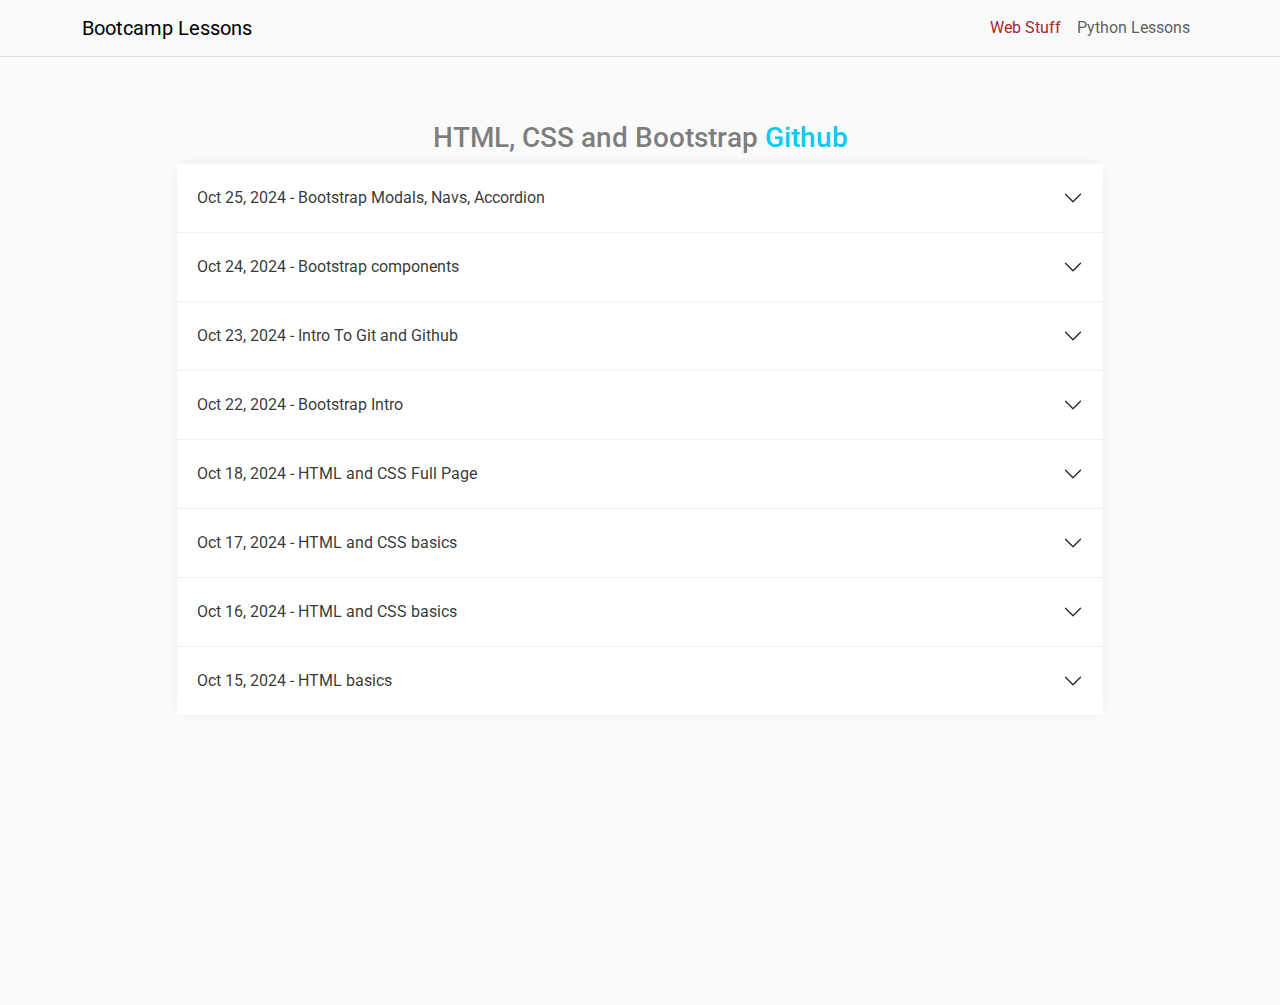
<file: index.html>
<!doctype html>
<html lang="en">
<head>
    <meta charset="UTF-8">
    <meta name="viewport" content="width=device-width, initial-scale=1">
    <meta http-equiv="Cache-Control" content="no-cache, no-store, must-revalidate"/>
    <meta http-equiv="Pragma" content="no-cache"/>
    <meta http-equiv="Expires" content="0"/>
    <title>Recordings</title>
    <link href="https://cdn.jsdelivr.net/npm/bootstrap@5.3.3/dist/css/bootstrap.min.css" rel="stylesheet">
    <script src="https://cdn.jsdelivr.net/npm/bootstrap@5.3.3/dist/js/bootstrap.bundle.min.js"></script>
    <link rel="preconnect" href="https://fonts.googleapis.com">
    <link rel="preconnect" href="https://fonts.gstatic.com" crossorigin>
    <link href="https://fonts.googleapis.com/css2?family=Roboto:ital,wght@0,100;0,300;0,400;0,500;0,700;0,900;1,100;1,300;1,400;1,500;1,700;1,900&display=swap"
          rel="stylesheet">
    <link rel="stylesheet" href="css/styles.css">
</head>
<body>
<nav class="navbar navbar-expand-sm bg-light navbar-light border-bottom">
    <div class="container">
        <a class="navbar-brand" href="/index.html">Bootcamp Lessons</a>
        <button class="navbar-toggler" type="button" data-bs-toggle="collapse" data-bs-target="#collapsibleNavbar">
            <span class="navbar-toggler-icon"></span>
        </button>
        <div class="collapse navbar-collapse justify-content-end" id="collapsibleNavbar">
            <ul class="navbar-nav">
                <li class="nav-item">
                    <a class="nav-link active" href="index.html">Web Stuff</a>
                </li>
                <li class="nav-item">
                    <a class="nav-link" href="python/index.html">Python Lessons</a>
                </li>
            </ul>
        </div>
    </div>
</nav>

<div class="container mt-5 vh-100 align-items-center">
    <div class="row d-flex justify-content-center">
        <div class="col-sm-10 pt-3 pb-3">
            <h3 class="text-black-50 text-center">HTML, CSS and Bootstrap <a href="https://github.com/coolmindcodes/bs-basics" class="text-decoration-none text-info">Github</a></h3>
            <div class="accordion accordion-flush" id="accordionFlushExample">

                <div class="accordion-item">
                    <h2 class="accordion-header" id="flush-heading8">
                        <button class="accordion-button collapsed py-4" type="button" data-bs-toggle="collapse"
                                data-bs-target="#flush-collapse8" aria-expanded="false"
                                aria-controls="flush-collapse8">
                            Oct 25, 2024 - Bootstrap Modals, Navs, Accordion
                        </button>
                    </h2>
                    <div id="flush-collapse8" class="accordion-collapse collapse"
                         aria-labelledby="flush-heading8" data-bs-parent="#accordionFlushExample">
                        <div class="accordion-body">
                            <p>Bootstrap Modals, Navs, Accordion Elements</p>
                            <a class="btn btn-outline-success"
                               href="https://us02web.zoom.us/rec/share/hqw305_nI2fXBZw_pM0GQkei5U5BZbJcj6HEQm2ZvG9uADDJz6ssz4kpSPXMagIR.z1kmS5sMm0zCAuJc"
                               target="_blank">Video Link</a>
                        </div>
                    </div>
                </div>

                <div class="accordion-item">
                    <h2 class="accordion-header" id="flush-heading7">
                        <button class="accordion-button collapsed py-4" type="button" data-bs-toggle="collapse"
                                data-bs-target="#flush-collapse7" aria-expanded="false"
                                aria-controls="flush-collapseThree">
                            Oct 24, 2024 - Bootstrap components
                        </button>
                    </h2>
                    <div id="flush-collapse7" class="accordion-collapse collapse"
                         aria-labelledby="flush-headingThree" data-bs-parent="#accordionFlushExample">
                        <div class="accordion-body">
                            <p>Bootstrap tables, forms, row, container, sm, md classes</p>
                            <a class="btn btn-outline-success"
                               href="https://us02web.zoom.us/rec/share/AmtZ_XWSYGUwIQPDiMnwuLetpADrKOMBtU8rcA5YCIYMgs92L6M1f3sbKkBW_CDn.0sEbSwHEASR3yVUd"
                               target="_blank">Video Link</a>
                        </div>
                    </div>
                </div>

                <div class="accordion-item">
                    <h2 class="accordion-header" id="flush-heading6">
                        <button class="accordion-button collapsed py-4" type="button" data-bs-toggle="collapse"
                                data-bs-target="#flush-collapse6" aria-expanded="false"
                                aria-controls="flush-collapseThree">
                            Oct 23, 2024 - Intro To Git and Github
                        </button>
                    </h2>
                    <div id="flush-collapse6" class="accordion-collapse collapse"
                         aria-labelledby="flush-headingThree" data-bs-parent="#accordionFlushExample">
                        <div class="accordion-body">
                            <p>How to use git and github.com, setup and basic commands</p>
                            <a class="btn btn-outline-success"
                               href="https://us02web.zoom.us/rec/share/l-H8C18evO2kGyZMMEXqrSxuCzHHEWxvc871SaZ4WkDBp2vuwa5S3vFlgz3JozT2.cabPkZn3WNX56UIi"
                               target="_blank">Video Link</a>
                        </div>
                    </div>
                </div>

                <div class="accordion-item">
                    <h2 class="accordion-header" id="flush-headingOne">
                        <button class="accordion-button collapsed" type="button" data-bs-toggle="collapse"
                                data-bs-target="#flush-collapseOne" aria-expanded="false"
                                aria-controls="flush-collapseOne">
                            Oct 22, 2024 - Bootstrap Intro
                        </button>
                    </h2>
                    <div id="flush-collapseOne" class="accordion-collapse collapse"
                         aria-labelledby="flush-headingOne" data-bs-parent="#accordionFlushExample">
                        <div class="accordion-body">
                            <p>Bootstrap Intro and Animation</p>
                            <a class="btn btn-outline-success"
                               href="https://us02web.zoom.us/rec/share/bTq-8edMYPG6qDw4iQ_tgg8AbLD5KvImcLzTu_WoCyZWuPtiYZX-L0mx4RvzRlE.J3CpPPb2Nz2A9kEv"
                               target="_blank">Video Link</a>
                        </div>
                    </div>
                </div>

                <div class="accordion-item">
                    <h2 class="accordion-header" id="flush-headingTwo">
                        <button class="accordion-button collapsed" type="button" data-bs-toggle="collapse"
                                data-bs-target="#flush-collapseTwo" aria-expanded="false"
                                aria-controls="flush-collapseTwo">
                            Oct 18, 2024 - HTML and CSS Full Page
                        </button>
                    </h2>
                    <div id="flush-collapseTwo" class="accordion-collapse collapse"
                         aria-labelledby="flush-headingTwo" data-bs-parent="#accordionFlushExample">
                        <div class="accordion-body">
                            <p>HTM and CSS to accomplish a single page</p>
                            <a class="btn btn-outline-success"
                               href="https://us02web.zoom.us/rec/share/2Rs659X6ytbS__kxZNCcHcxfMqZ9_TNplPQ5sqUHzK4Y3z26_l8hBs7aSaQrylY9.ep4ndAWTWDu0ovgV"
                               target="_blank">Video Link</a>

                        </div>
                    </div>
                </div>

                <div class="accordion-item">
                    <h2 class="accordion-header" id="flush-headingThree">
                        <button class="accordion-button collapsed" type="button" data-bs-toggle="collapse"
                                data-bs-target="#flush-collapseThree" aria-expanded="false"
                                aria-controls="flush-collapseThree">
                            Oct 17, 2024 - HTML and CSS basics
                        </button>
                    </h2>
                    <div id="flush-collapseThree" class="accordion-collapse collapse"
                         aria-labelledby="flush-headingThree" data-bs-parent="#accordionFlushExample">
                        <div class="accordion-body">
                            <p>HTML and CSS Basics</p>
                            <a class="btn btn-outline-success"
                               href="https://us02web.zoom.us/rec/share/eG6U-umqHG1orX8nKthnDMeIZttnEszbKkr2onKb2cO9e46dFgmL-eqb0czh2qGO.joeEuG8Iiu-rj8Fp"
                               target="_blank">Video Link</a>

                        </div>
                    </div>
                </div>

                <div class="accordion-item">
                    <h2 class="accordion-header" id="flush-heading4">
                        <button class="accordion-button collapsed" type="button" data-bs-toggle="collapse"
                                data-bs-target="#flush-collapse4" aria-expanded="false"
                                aria-controls="flush-collapseThree">
                            Oct 16, 2024 - HTML and CSS basics
                        </button>
                    </h2>
                    <div id="flush-collapse4" class="accordion-collapse collapse"
                         aria-labelledby="flush-headingThree" data-bs-parent="#accordionFlushExample">
                        <div class="accordion-body">
                            <p>HTML and CSS Basics</p>
                            <a class="btn btn-outline-success"
                               href="https://us02web.zoom.us/rec/share/RtlM1HMOkMqK67QzGwOwbp-RjUzKLXhgVO-LZl_bVCSkCKPFg3svySYJyROlj0DQ.2jD6UW8_snoSyuSC"
                               target="_blank">Video Link</a>

                        </div>
                    </div>
                </div>

                <div class="accordion-item">
                    <h2 class="accordion-header" id="flush-heading5">
                        <button class="accordion-button collapsed" type="button" data-bs-toggle="collapse"
                                data-bs-target="#flush-collapse5" aria-expanded="false"
                                aria-controls="flush-collapseThree">
                            Oct 15, 2024 - HTML basics
                        </button>
                    </h2>
                    <div id="flush-collapse5" class="accordion-collapse collapse"
                         aria-labelledby="flush-headingThree" data-bs-parent="#accordionFlushExample">
                        <div class="accordion-body">
                            <p>HTML elements</p>
                            <a class="btn btn-outline-success"
                               href="https://us02web.zoom.us/rec/share/BCKzhaS_oKR2W2IhIbpmzC5_piXDjM9FGHBrtwuScFzHi6OJhkFKhl6E_NmMXSEi.dlEAkwDWUUoOkehm"
                               target="_blank">Video Link</a>
                        </div>
                    </div>
                </div>
                <!--<div class="accordion-item">
                    <h2 class="accordion-header" id="flush-heading4">
                        <button class="accordion-button collapsed" type="button" data-bs-toggle="collapse"
                                data-bs-target="#flush-collapse4" aria-expanded="false"
                                aria-controls="flush-collapseThree">
                            Accordion Item #3
                        </button>
                    </h2>
                    <div id="flush-collapse4" class="accordion-collapse collapse"
                         aria-labelledby="flush-headingThree" data-bs-parent="#accordionFlushExample">
                        <div class="accordion-body">
                            <p></p>
                            <a class="btn btn-outline-success" href="" target="_blank">Video Link</a>
                        </div>
                    </div>
                </div>-->
            </div>
        </div>
    </div>
</div>
</body>
</html>
</file>
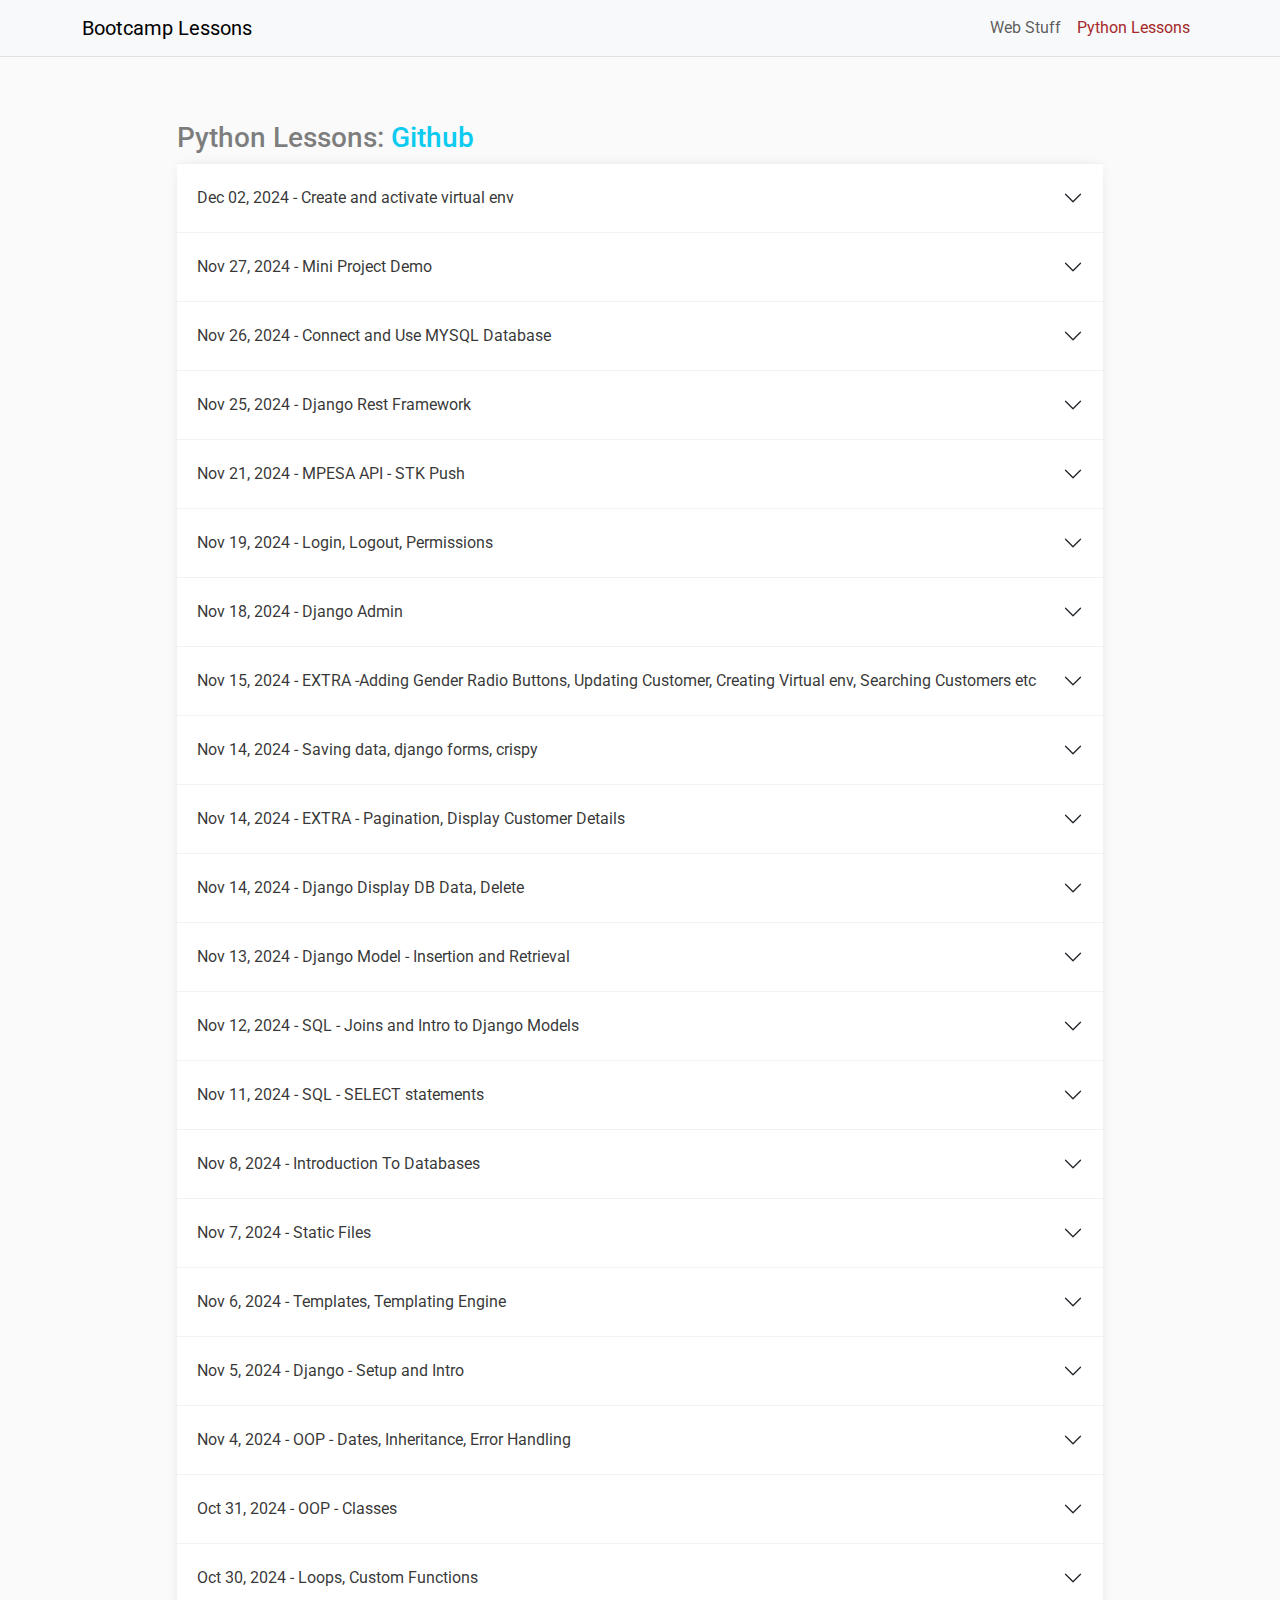
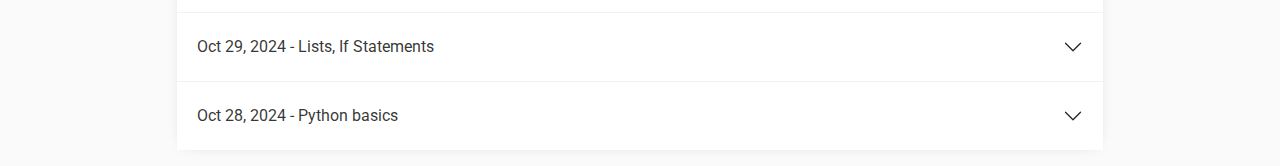
<file: python/index.html>
<!doctype html>
<html lang="en">
<head>
    <meta charset="UTF-8">
    <meta http-equiv="Cache-Control" content="no-cache, no-store, must-revalidate"/>
    <meta http-equiv="Pragma" content="no-cache"/>
    <meta http-equiv="Expires" content="0"/>
    <meta name="viewport" content="width=device-width, initial-scale=1">
    <title>Python Recordings</title>
    <link href="https://cdn.jsdelivr.net/npm/bootstrap@5.3.3/dist/css/bootstrap.min.css" rel="stylesheet">
    <script src="https://cdn.jsdelivr.net/npm/bootstrap@5.3.3/dist/js/bootstrap.bundle.min.js"></script>
    <link rel="preconnect" href="https://fonts.googleapis.com">
    <link rel="preconnect" href="https://fonts.gstatic.com" crossorigin>
    <link href="https://fonts.googleapis.com/css2?family=Roboto:ital,wght@0,100;0,300;0,400;0,500;0,700;0,900;1,100;1,300;1,400;1,500;1,700;1,900&display=swap"
          rel="stylesheet">
    <link rel="stylesheet" href="../css/styles.css">
</head>
<body>
<nav class="navbar navbar-expand-sm bg-light navbar-light border-bottom">
    <div class="container">
        <a class="navbar-brand" href="../index.html">Bootcamp Lessons</a>
        <button class="navbar-toggler" type="button" data-bs-toggle="collapse" data-bs-target="#collapsibleNavbar">
            <span class="navbar-toggler-icon"></span>
        </button>
        <div class="collapse navbar-collapse justify-content-end" id="collapsibleNavbar">
            <ul class="navbar-nav">
                <li class="nav-item">
                    <a class="nav-link" href="../index.html">Web Stuff</a>
                </li>
                <li class="nav-item">
                    <a class="nav-link active" href="/python/index.html">Python Lessons</a>
                </li>
            </ul>
        </div>
    </div>
</nav>

<div class="container mt-5 vh-100 align-items-center">
    <div class="row d-flex justify-content-center">
        <div class="col-sm-10 pt-3 pb-3">
            <h3 class="text-black-50">Python Lessons:  <a href="https://github.com/coolmindcodes/python_basics" target="_blank" class="text-decoration-none text-info">Github</a></h3>
            <div class="accordion accordion-flush" id="accordionFlushExample">
                <div class="accordion-item">
                    <h2 class="accordion-header" id="flush-heading30">
                        <button class="accordion-button collapsed py-4" type="button" data-bs-toggle="collapse"
                                data-bs-target="#flush-collapse30" aria-expanded="false"
                                aria-controls="flush-collapse30">
                            Dec 02, 2024 - Create and activate virtual env
                        </button>
                    </h2>
                    <div id="flush-collapse30" class="accordion-collapse collapse"
                         aria-labelledby="flush-heading30" data-bs-parent="#accordionFlushExample">
                        <div class="accordion-body">
                            <p>Creating and activating virtual env</p>

                            <a class="btn btn-outline-success ml-3"
                               href="https://drive.google.com/file/d/1wjCQRNYZzUeCpbtL0MPh34MvslFYcY8h/view?usp=sharing"
                               target="_blank">Video Folder</a>

                              <a class="btn btn-outline-success ml-3"
                               href="https://medium.com/@KiranMohan27/how-to-create-a-virtual-environment-in-python-be4069ad1efa"
                               target="_blank">Read</a>

                        </div>
                    </div>
                </div>
                <div class="accordion-item">
                    <h2 class="accordion-header" id="flush-heading29">
                        <button class="accordion-button collapsed py-4" type="button" data-bs-toggle="collapse"
                                data-bs-target="#flush-collapse29" aria-expanded="false"
                                aria-controls="flush-collapse29">
                            Nov 27, 2024 - Mini Project Demo
                        </button>
                    </h2>
                    <div id="flush-collapse29" class="accordion-collapse collapse"
                         aria-labelledby="flush-heading29" data-bs-parent="#accordionFlushExample">
                        <div class="accordion-body">
                            <p>Demo project to show you how to develop your application</p>

                            <a class="btn btn-outline-success ml-3"
                               href="https://drive.google.com/drive/folders/1j3KSXh2zVGrp7g3tq2KMFMjzD7cqCZGG?usp=sharing"
                               target="_blank">Video Folder</a>

                              <a class="btn btn-outline-success ml-3"
                               href="https://github.com/coolmindcodes/library_mis"
                               target="_blank">Github Link</a>

                        </div>
                    </div>
                </div>
                <div class="accordion-item">
                    <h2 class="accordion-header" id="flush-heading28">
                        <button class="accordion-button collapsed py-4" type="button" data-bs-toggle="collapse"
                                data-bs-target="#flush-collapse28" aria-expanded="false"
                                aria-controls="flush-collapse28">
                            Nov 26, 2024 - Connect and Use MYSQL Database
                        </button>
                    </h2>
                    <div id="flush-collapse28" class="accordion-collapse collapse"
                         aria-labelledby="flush-heading27" data-bs-parent="#accordionFlushExample">
                        <div class="accordion-body">
                            <p>Wamp server installation and connecting mysql to django</p>

                            <a class="btn btn-outline-success ml-3"
                               href="https://us02web.zoom.us/rec/share/BPfDgUfvD_HUW6QuXV6735cuC1z2V2Rz3NytXUS5nVIzgJ-KUPXnD9LqF32EBfdy.ZmQXHsJw2RYed-8e"
                               target="_blank">Zoom Video</a>

                              <a class="btn btn-outline-success ml-3"
                               href="https://github.com/coolmindcodes/project_database/blob/master/project_database/settings.py"
                               target="_blank">Github Link</a>


                             <a class="btn btn-outline-info" href="https://www.techpowerup.com/download/visual-c-redistributable-runtime-package-all-in-one/" target="_blank"> All in one Visual C++ Redistributable</a>

                            <a class="btn btn-outline-info" href="https://www.wampserver.com/en/" target="_blank"> Wampp Server Download</a>
                        </div>
                    </div>
                </div>
                <div class="accordion-item">
                    <h2 class="accordion-header" id="flush-heading27">
                        <button class="accordion-button collapsed py-4" type="button" data-bs-toggle="collapse"
                                data-bs-target="#flush-collapse27" aria-expanded="false"
                                aria-controls="flush-collapse27">
                            Nov 25, 2024 - Django Rest Framework
                        </button>
                    </h2>
                    <div id="flush-collapse27" class="accordion-collapse collapse"
                         aria-labelledby="flush-heading27" data-bs-parent="#accordionFlushExample">
                        <div class="accordion-body">
                            <p>Restful APIS</p>

                            <a class="btn btn-outline-success ml-3"
                               href="https://drive.google.com/file/d/14Ot9N-5dsYXxIGbcPUTWNHOuh95PZx6S/view?usp=sharing"
                               target="_blank">Video</a>

                              <a class="btn btn-outline-success ml-3"
                              href="https://github.com/coolmindcodes/django_rest_apis"
                               target="_blank">Github Link</a>
                        </div>
                    </div>
                </div>
                <div class="accordion-item">
                    <h2 class="accordion-header" id="flush-heading26">
                        <button class="accordion-button collapsed py-4" type="button" data-bs-toggle="collapse"
                                data-bs-target="#flush-collapse26" aria-expanded="false"
                                aria-controls="flush-collapse26">
                            Nov 21, 2024 - MPESA API - STK Push
                        </button>
                    </h2>
                    <div id="flush-collapse26" class="accordion-collapse collapse"
                         aria-labelledby="flush-heading26" data-bs-parent="#accordionFlushExample">
                        <div class="accordion-body">
                            <p>Safaricom MPESA API - STK push</p>

                            <a class="btn btn-outline-success ml-3"
                               href="https://us02web.zoom.us/rec/share/1XibwJgALKadzvpkRzK_n3FNF79da9qU_VXQfRdbdsHgeeLby3CtvLEbJI958cLm.iUffBA3peb4m0kSt"
                               target="_blank">Video</a>

                              <a class="btn btn-outline-success ml-3"
                               href="https://github.com/coolmindcodes/djngo-mpesa-stk"
                               target="_blank">Github Link</a>
                        </div>
                    </div>
                </div>
                <div class="accordion-item">
                    <h2 class="accordion-header" id="flush-heading25">
                        <button class="accordion-button collapsed py-4" type="button" data-bs-toggle="collapse"
                                data-bs-target="#flush-collapse25" aria-expanded="false"
                                aria-controls="flush-collapse25">
                            Nov 19, 2024 - Login, Logout, Permissions
                        </button>
                    </h2>
                    <div id="flush-collapse25" class="accordion-collapse collapse"
                         aria-labelledby="flush-heading25" data-bs-parent="#accordionFlushExample">
                        <div class="accordion-body">
                            <p>Login, Logout and User Permissions</p>

                            <a class="btn btn-outline-success ml-3"
                               href="https://us02web.zoom.us/rec/share/1337Rj5bx5S7tmBGWOku0sBDS4e86oj7I0gwO_ky6WJ36vjGNinvo1Ql50d9nxDF.3OJwvD83Y-7V4p_h"
                               target="_blank">Video</a>

                              <a class="btn btn-outline-success ml-3"
                               href="https://github.com/coolmindcodes/project_database"
                               target="_blank">Github Link</a>
                        </div>
                    </div>
                </div>
                <div class="accordion-item">
                    <h2 class="accordion-header" id="flush-heading24">
                        <button class="accordion-button collapsed py-4" type="button" data-bs-toggle="collapse"
                                data-bs-target="#flush-collapse24" aria-expanded="false"
                                aria-controls="flush-collapse24">
                            Nov 18, 2024 - Django Admin
                        </button>
                    </h2>
                    <div id="flush-collapse24" class="accordion-collapse collapse"
                         aria-labelledby="flush-heading24" data-bs-parent="#accordionFlushExample">
                        <div class="accordion-body">
                            <p>Django admin introduction</p>

                            <a class="btn btn-outline-success ml-3"
                               href="https://drive.google.com/drive/folders/1SQmPRboqwl72tOTq1C6044ailF2bOHYb?usp=sharing"
                               target="_blank">Google drive folder</a>

                              <a class="btn btn-outline-success ml-3"
                               href="https://github.com/coolmindcodes/project_database"
                               target="_blank">Github Link</a>
                        </div>
                    </div>
                </div>
                <div class="accordion-item">
                    <h2 class="accordion-header" id="flush-heading23">
                        <button class="accordion-button collapsed py-4" type="button" data-bs-toggle="collapse"
                                data-bs-target="#flush-collapse23" aria-expanded="false"
                                aria-controls="flush-collapse23">
                            Nov 15, 2024 - EXTRA -Adding Gender Radio Buttons, Updating Customer, Creating Virtual env, Searching Customers etc
                        </button>
                    </h2>
                    <div id="flush-collapse23" class="accordion-collapse collapse"
                         aria-labelledby="flush-heading23" data-bs-parent="#accordionFlushExample">
                        <div class="accordion-body">
                            <p>0.Pagination, Showing customer details</p>
                            <p>1.Adding Radio buttons for Gender</p>
                            <p>2.Forms To Update a Customer</p>
                            <p>3.Creating Virtual Environment and Connecting to SQLite database in pycharm</p>
                            <p>4.Searching for customers</p>
                            <p>5.Adding a deposit to a customer</p>
                            <p>6.Show total deposits for each customer in details page</p>
                            <p>7.Uploading and showing profile picture for a customer</p>
                            <p>8.Show flash messages after deleting or updating</p>

                            <a class="btn btn-outline-success ml-3"
                               href="https://drive.google.com/drive/folders/1SQmPRboqwl72tOTq1C6044ailF2bOHYb?usp=sharing"
                               target="_blank">Google drive folder</a>

                              <a class="btn btn-outline-success ml-3"
                               href="https://github.com/coolmindcodes/project_database"
                               target="_blank">Github Link</a>
                        </div>
                    </div>
                </div>
                <div class="accordion-item">
                    <h2 class="accordion-header" id="flush-heading22">
                        <button class="accordion-button collapsed py-4" type="button" data-bs-toggle="collapse"
                                data-bs-target="#flush-collapse22" aria-expanded="false"
                                aria-controls="flush-collapse22">
                            Nov 14, 2024 - Saving data, django forms, crispy
                        </button>
                    </h2>
                    <div id="flush-collapse22" class="accordion-collapse collapse"
                         aria-labelledby="flush-heading22" data-bs-parent="#accordionFlushExample">
                        <div class="accordion-body">
                            <p>Creating Django Forms And Capturing the data into the database</p>
                            <a class="btn btn-outline-success"
                               href="https://us02web.zoom.us/rec/share/uQ-VkBlHpBH1lszU_8h8zFHsqg9pQKVXnBJLA1y4QTL5ZfFaGzx4yx8xLmII-v4f.pBzRbg62SuE-U90N"
                               target="_blank">Zoom Video Link</a>

                            <a class="btn btn-outline-success ml-3"
                               href="https://github.com/coolmindcodes/project_database"
                               target="_blank">Github Link</a>
                        </div>
                    </div>
                </div>
                <div class="accordion-item">
                    <h2 class="accordion-header" id="flush-heading21">
                        <button class="accordion-button collapsed py-4" type="button" data-bs-toggle="collapse"
                                data-bs-target="#flush-collapse21" aria-expanded="false"
                                aria-controls="flush-collapse21">
                            Nov 14, 2024 - EXTRA - Pagination, Display Customer Details
                        </button>
                    </h2>
                    <div id="flush-collapse21" class="accordion-collapse collapse"
                         aria-labelledby="flush-heading21" data-bs-parent="#accordionFlushExample">
                        <div class="accordion-body">
                            <p>Paginate Data, Display extra details for a customer</p>
                            <a class="btn btn-outline-success"
                               href="https://drive.google.com/file/d/1_8jGXNll1bn32sAyR0JRPXgaW7sgFFXr/view?usp=sharing"
                               target="_blank">Google Drive Video Link</a>

                            <a class="btn btn-outline-success ml-3"
                               href="https://github.com/coolmindcodes/project_database/tree/pagination-and-details"
                               target="_blank">Github Link</a>
                        </div>
                    </div>
                </div>
                <div class="accordion-item">
                    <h2 class="accordion-header" id="flush-heading20">
                        <button class="accordion-button collapsed py-4" type="button" data-bs-toggle="collapse"
                                data-bs-target="#flush-collapse20" aria-expanded="false"
                                aria-controls="flush-collapse19">
                            Nov 14, 2024 - Django Display DB Data, Delete
                        </button>
                    </h2>
                    <div id="flush-collapse20" class="accordion-collapse collapse"
                         aria-labelledby="flush-heading20" data-bs-parent="#accordionFlushExample">
                        <div class="accordion-body">
                            <p>Retrieve and display list of data, delete</p>
                            <a class="btn btn-outline-success"
                               href="https://us02web.zoom.us/rec/share/w7F-VNjXTfVmYtYUYta6RvlL4mjm2xc6_Jf1GD64dg2n_lgU_du_q3EBLrPy3IFJ.MLuEykVhOk6EZ6AD"
                               target="_blank">Video Link</a>

                            <a class="btn btn-outline-success ml-3"
                               href="https://github.com/coolmindcodes/project_database"
                               target="_blank">Github Link</a>
                        </div>
                    </div>
                </div>
                <div class="accordion-item">
                    <h2 class="accordion-header" id="flush-heading19">
                        <button class="accordion-button collapsed py-4" type="button" data-bs-toggle="collapse"
                                data-bs-target="#flush-collapse19" aria-expanded="false"
                                aria-controls="flush-collapse19">
                            Nov 13, 2024 - Django Model - Insertion and Retrieval
                        </button>
                    </h2>
                    <div id="flush-collapse19" class="accordion-collapse collapse"
                         aria-labelledby="flush-heading19" data-bs-parent="#accordionFlushExample">
                        <div class="accordion-body">
                            <p>Insert, Retrieve and Count</p>
                            <a class="btn btn-outline-success"
                               href="https://us02web.zoom.us/rec/share/5Fw8SoNJWTvctKekCMUdk9URk0DsikMZuCkjbmFtJOWppRl0QothQaclc0D_z7Dg.r2RQxh2Zfr_I33yF"
                               target="_blank">Video Link</a>

                            <a class="btn btn-outline-success ml-3"
                               href="https://github.com/coolmindcodes/project_database"
                               target="_blank">Github Link</a>
                        </div>
                    </div>
                </div>
                <div class="accordion-item">
                    <h2 class="accordion-header" id="flush-heading18">
                        <button class="accordion-button collapsed py-4" type="button" data-bs-toggle="collapse"
                                data-bs-target="#flush-collapse18" aria-expanded="false"
                                aria-controls="flush-collapse18">
                            Nov 12, 2024 - SQL - Joins and Intro to Django Models
                        </button>
                    </h2>
                    <div id="flush-collapse18" class="accordion-collapse collapse"
                         aria-labelledby="flush-heading18" data-bs-parent="#accordionFlushExample">
                        <div class="accordion-body">
                            <p>Left Join, Right Joins Inner Join, Introduction to django models</p>
                            <a class="btn btn-outline-success"
                               href="https://us02web.zoom.us/rec/share/qKxULFB10_7eAHQsbibSEzirVxzwqtJvF4TJ6PKXzSmASUnM0gXvsbKXM086G9NV.Us98AsNvTD216pvA"
                               target="_blank">Video Link</a>

<!--                            <a class="btn btn-outline-success ml-3"-->
<!--                               href="https://github.com/coolmindcodes/lesson_2_project"-->
<!--                               target="_blank">Github Link</a>-->
                        </div>
                    </div>
                </div>
                <div class="accordion-item">
                    <h2 class="accordion-header" id="flush-heading17">
                        <button class="accordion-button collapsed py-4" type="button" data-bs-toggle="collapse"
                                data-bs-target="#flush-collapse17" aria-expanded="false"
                                aria-controls="flush-collapse17">
                            Nov 11, 2024 - SQL - SELECT statements
                        </button>
                    </h2>
                    <div id="flush-collapse17" class="accordion-collapse collapse"
                         aria-labelledby="flush-heading17" data-bs-parent="#accordionFlushExample">
                        <div class="accordion-body">
                            <p>SQL statements for selecting data</p>
                            <a class="btn btn-outline-success"
                               href="https://us02web.zoom.us/rec/share/tgAHBK4PiQwF5QF2lI9PNmo5e-emRetnWHtszSlX-wp00qo0Mp4XugTKEQ-HbK_D.pv7aGWzgV8yO8MHE"
                               target="_blank">Video Link</a>

<!--                            <a class="btn btn-outline-success ml-3"-->
<!--                               href="https://github.com/coolmindcodes/lesson_2_project"-->
<!--                               target="_blank">Github Link</a>-->
                        </div>
                    </div>
                </div>
                <div class="accordion-item">
                    <h2 class="accordion-header" id="flush-heading16">
                        <button class="accordion-button collapsed py-4" type="button" data-bs-toggle="collapse"
                                data-bs-target="#flush-collapse16" aria-expanded="false"
                                aria-controls="flush-collapse16">
                            Nov 8, 2024 - Introduction To Databases
                        </button>
                    </h2>
                    <div id="flush-collapse16" class="accordion-collapse collapse"
                         aria-labelledby="flush-heading16" data-bs-parent="#accordionFlushExample">
                        <div class="accordion-body">
                            <p>Phpmyadmin, creating tables, basic insert, update and delete queries</p>
                            <a class="btn btn-outline-success"
                               href="https://us02web.zoom.us/rec/share/SBDOOtJNyGNQS0lLW9YQC9Fbfc863qB5D2ZWQKfYZnPG0G9VHCffKcykIMFmKk-Q.Kq7bcH9v1GJDeZZc"
                               target="_blank">Video Link</a>

<!--                            <a class="btn btn-outline-success ml-3"-->
<!--                               href="https://github.com/coolmindcodes/lesson_2_project"-->
<!--                               target="_blank">Github Link</a>-->
                        </div>
                    </div>
                </div>
                <div class="accordion-item">
                    <h2 class="accordion-header" id="flush-heading15">
                        <button class="accordion-button collapsed py-4" type="button" data-bs-toggle="collapse"
                                data-bs-target="#flush-collapse15" aria-expanded="false"
                                aria-controls="flush-collapse15">
                            Nov 7, 2024 - Static Files
                        </button>
                    </h2>
                    <div id="flush-collapse15" class="accordion-collapse collapse"
                         aria-labelledby="flush-heading15" data-bs-parent="#accordionFlushExample">
                        <div class="accordion-body">
                            <p>Handling static files in django</p>
                            <a class="btn btn-outline-success"
                               href="https://us02web.zoom.us/rec/share/HtQwgDDlP5yF6OUnscTBw3w19MouwQF4IoAQuImSYjJevVKtGrqy92H2MlU1Sygd.TGlF4_XbASHobJkP"
                               target="_blank">Video Link</a>

                            <a class="btn btn-outline-success ml-3"
                               href="https://github.com/coolmindcodes/lesson_2_project"
                               target="_blank">Github Link</a>
                        </div>
                    </div>
                </div>
                <div class="accordion-item">
                    <h2 class="accordion-header" id="flush-heading14">
                        <button class="accordion-button collapsed py-4" type="button" data-bs-toggle="collapse"
                                data-bs-target="#flush-collapse14" aria-expanded="false"
                                aria-controls="flush-collapse14">
                            Nov 6, 2024 - Templates, Templating Engine
                        </button>
                    </h2>
                    <div id="flush-collapse14" class="accordion-collapse collapse"
                         aria-labelledby="flush-heading13" data-bs-parent="#accordionFlushExample">
                        <div class="accordion-body">
                            <p>Using templating engine to write python code in html</p>
                            <a class="btn btn-outline-success"
                               href="https://us02web.zoom.us/rec/share/dYceQfZY3SyfztwWDkw1tsRPlmn-jnTW-TJjPBLwYKSFpPTENQqILQAQjumkl2i3.tTkHpk9_JUYCYpqR"
                               target="_blank">Video Link</a>

                            <a class="btn btn-outline-success ml-3"
                               href="https://github.com/coolmindcodes/lesson_2_project"
                               target="_blank">Github Link</a>
                        </div>
                    </div>
                </div>
                <div class="accordion-item">
                    <h2 class="accordion-header" id="flush-heading13">
                        <button class="accordion-button collapsed py-4" type="button" data-bs-toggle="collapse"
                                data-bs-target="#flush-collapse13" aria-expanded="false"
                                aria-controls="flush-collapse13">
                            Nov 5, 2024 - Django - Setup and Intro
                        </button>
                    </h2>
                    <div id="flush-collapse13" class="accordion-collapse collapse"
                         aria-labelledby="flush-heading13" data-bs-parent="#accordionFlushExample">
                        <div class="accordion-body">
                            <p>Django setup - templates, routing</p>
                            <a class="btn btn-outline-success"
                               href="https://us02web.zoom.us/rec/share/nFtsl0oJ2jHsojp54HsH0axwv4zkqP2Yn1UzhshiKHua28GL7pST-HXB16u48e6V.xIzd-1e8Ytl3MGWf"
                               target="_blank">Video Link</a>
                        </div>
                    </div>
                </div>

                <div class="accordion-item">
                    <h2 class="accordion-header" id="flush-heading12">
                        <button class="accordion-button collapsed py-4" type="button" data-bs-toggle="collapse"
                                data-bs-target="#flush-collapse12" aria-expanded="false"
                                aria-controls="flush-collapse12">
                            Nov 4, 2024 - OOP - Dates, Inheritance, Error Handling
                        </button>
                    </h2>
                    <div id="flush-collapse12" class="accordion-collapse collapse"
                         aria-labelledby="flush-heading12" data-bs-parent="#accordionFlushExample">
                        <div class="accordion-body">
                            <p>Classes, Inheritance, Error Handling</p>
                            <a class="btn btn-outline-success"
                               href="https://us02web.zoom.us/rec/share/GS7JsTW2qMP8pyhWwLCbuFrvVU1roUGTD84zhA920zngQ-Lt2Y7DMuf4jvWZdg8S.a5qr_MOh_NEevo2F"
                               target="_blank">Video Link</a>
                        </div>
                    </div>
                </div>

                <div class="accordion-item">
                    <h2 class="accordion-header" id="flush-heading11">
                        <button class="accordion-button collapsed py-4" type="button" data-bs-toggle="collapse"
                                data-bs-target="#flush-collapse11" aria-expanded="false"
                                aria-controls="flush-collapse11">
                            Oct 31, 2024 - OOP - Classes
                        </button>
                    </h2>
                    <div id="flush-collapse11" class="accordion-collapse collapse"
                         aria-labelledby="flush-heading11" data-bs-parent="#accordionFlushExample">
                        <div class="accordion-body">
                            <p>Classes, constructor, methods, objects</p>
                            <a class="btn btn-outline-success"
                               href="https://us02web.zoom.us/rec/share/ehFrrBQGt3jFdLIvMhG4oUgYt0KdFoDcmwUvmGIfAYtic1zDY0N5Eaxzk3qtCrmU.4N-YlZ-v0TYdfIXv"
                               target="_blank">Video Link</a>
                        </div>
                    </div>
                </div>

                <div class="accordion-item">
                    <h2 class="accordion-header" id="flush-heading10">
                        <button class="accordion-button collapsed py-4" type="button" data-bs-toggle="collapse"
                                data-bs-target="#flush-collapse10" aria-expanded="false"
                                aria-controls="flush-collapse10">
                            Oct 30, 2024 - Loops, Custom Functions
                        </button>
                    </h2>
                    <div id="flush-collapse10" class="accordion-collapse collapse"
                         aria-labelledby="flush-heading10" data-bs-parent="#accordionFlushExample">
                        <div class="accordion-body">
                            <p>Loops, Custom Functions, Dictionaries, Varargs</p>
                            <a class="btn btn-outline-success"
                               href="https://us02web.zoom.us/rec/share/WKcSbRg2mbyHV60a2XHBNBEDX3zDGnhL2B4ljfAQEK3WpOcZ42y2iuEo4ayKvLEM.b8k4hS9TeHLPOYcJ"
                               target="_blank">Video Link</a>
                        </div>
                    </div>
                </div>

                <div class="accordion-item">
                    <h2 class="accordion-header" id="flush-heading9">
                        <button class="accordion-button collapsed py-4" type="button" data-bs-toggle="collapse"
                                data-bs-target="#flush-collapse9" aria-expanded="false"
                                aria-controls="flush-collapse9">
                            Oct 29, 2024 - Lists, If Statements
                        </button>
                    </h2>
                    <div id="flush-collapse9" class="accordion-collapse collapse"
                         aria-labelledby="flush-heading9" data-bs-parent="#accordionFlushExample">
                        <div class="accordion-body">
                            <p>Conditional statements, Lists, Dictionary, Tuples and Sets</p>
                            <a class="btn btn-outline-success"
                               href="https://us02web.zoom.us/rec/share/Ng9SKXeUb-ahHmjjBRaHndGEV-b3-OB3JrrSngm8AZBa3QXzorl3dUmqFgrLAO4S.RF_z-rp0CZct2Jyb"
                               target="_blank">Video Link</a>
                        </div>
                    </div>
                </div>

                <div class="accordion-item">
                    <h2 class="accordion-header" id="flush-heading8">
                        <button class="accordion-button collapsed py-4" type="button" data-bs-toggle="collapse"
                                data-bs-target="#flush-collapse8" aria-expanded="false"
                                aria-controls="flush-collapse8">
                            Oct 28, 2024 - Python basics
                        </button>
                    </h2>
                    <div id="flush-collapse8" class="accordion-collapse collapse"
                         aria-labelledby="flush-heading8" data-bs-parent="#accordionFlushExample">
                        <div class="accordion-body">
                            <p>Basics, variables, primitive data types, string, math, inbuilt functions</p>
                            <a class="btn btn-outline-success"
                               href="https://us02web.zoom.us/rec/share/bNefDjfL_kDkUZIa0JWvMn5NI2GiwsfB8JgjKg_hGm07Xm_3xBoaSCsJqnN9ePOw.dxIYKe7gAV62TeGw"
                               target="_blank">Video Link</a>
                        </div>
                    </div>
                </div>

            </div>
        </div>
    </div>
</div>
</body>
</html>
</file>
<file: css/styles.css>
body {
    font-family: "Roboto", sans-serif;
    font-weight: 400;
    font-style: normal;
    background: #fafafa;
}

.accordion {
    margin: 0 auto;
    -webkit-box-shadow: 0px 0px 13px -7px rgba(0, 0, 0, 0.25);
    -moz-box-shadow: 0px 0px 13px -7px rgba(0, 0, 0, 0.25);
    box-shadow: 0px 0px 13px -7px rgba(0, 0, 0, 0.25);
    background: #fff;
    overflow: hidden;
}

.accordion-button {
    width: 100%;
    /*font-weight: normal;*/
    color: rgba(0, 0, 0, 0.8);
    /*border-radius: 0 !important;*/
    border-top: 1px solid rgba(0, 0, 0, 0.05);
    /*border-bottom: 1px solid rgba(0, 0, 0, 0.05);*/
    padding-top: 1.5rem !important;
    padding-bottom: 1.5rem !important;
}

.accordion-button:not(.collapsed) {
    color: #fff !important;
    background-color: #42dca3;
    font-weight: 700;
}

.accordion-button:focus {
    box-shadow: none;
}

.accordion-body {
    border-left: 3px solid #12e899;
}

.accordion-item {
    border: none;
}

.active{
    color: brown !important;
}
</file>
